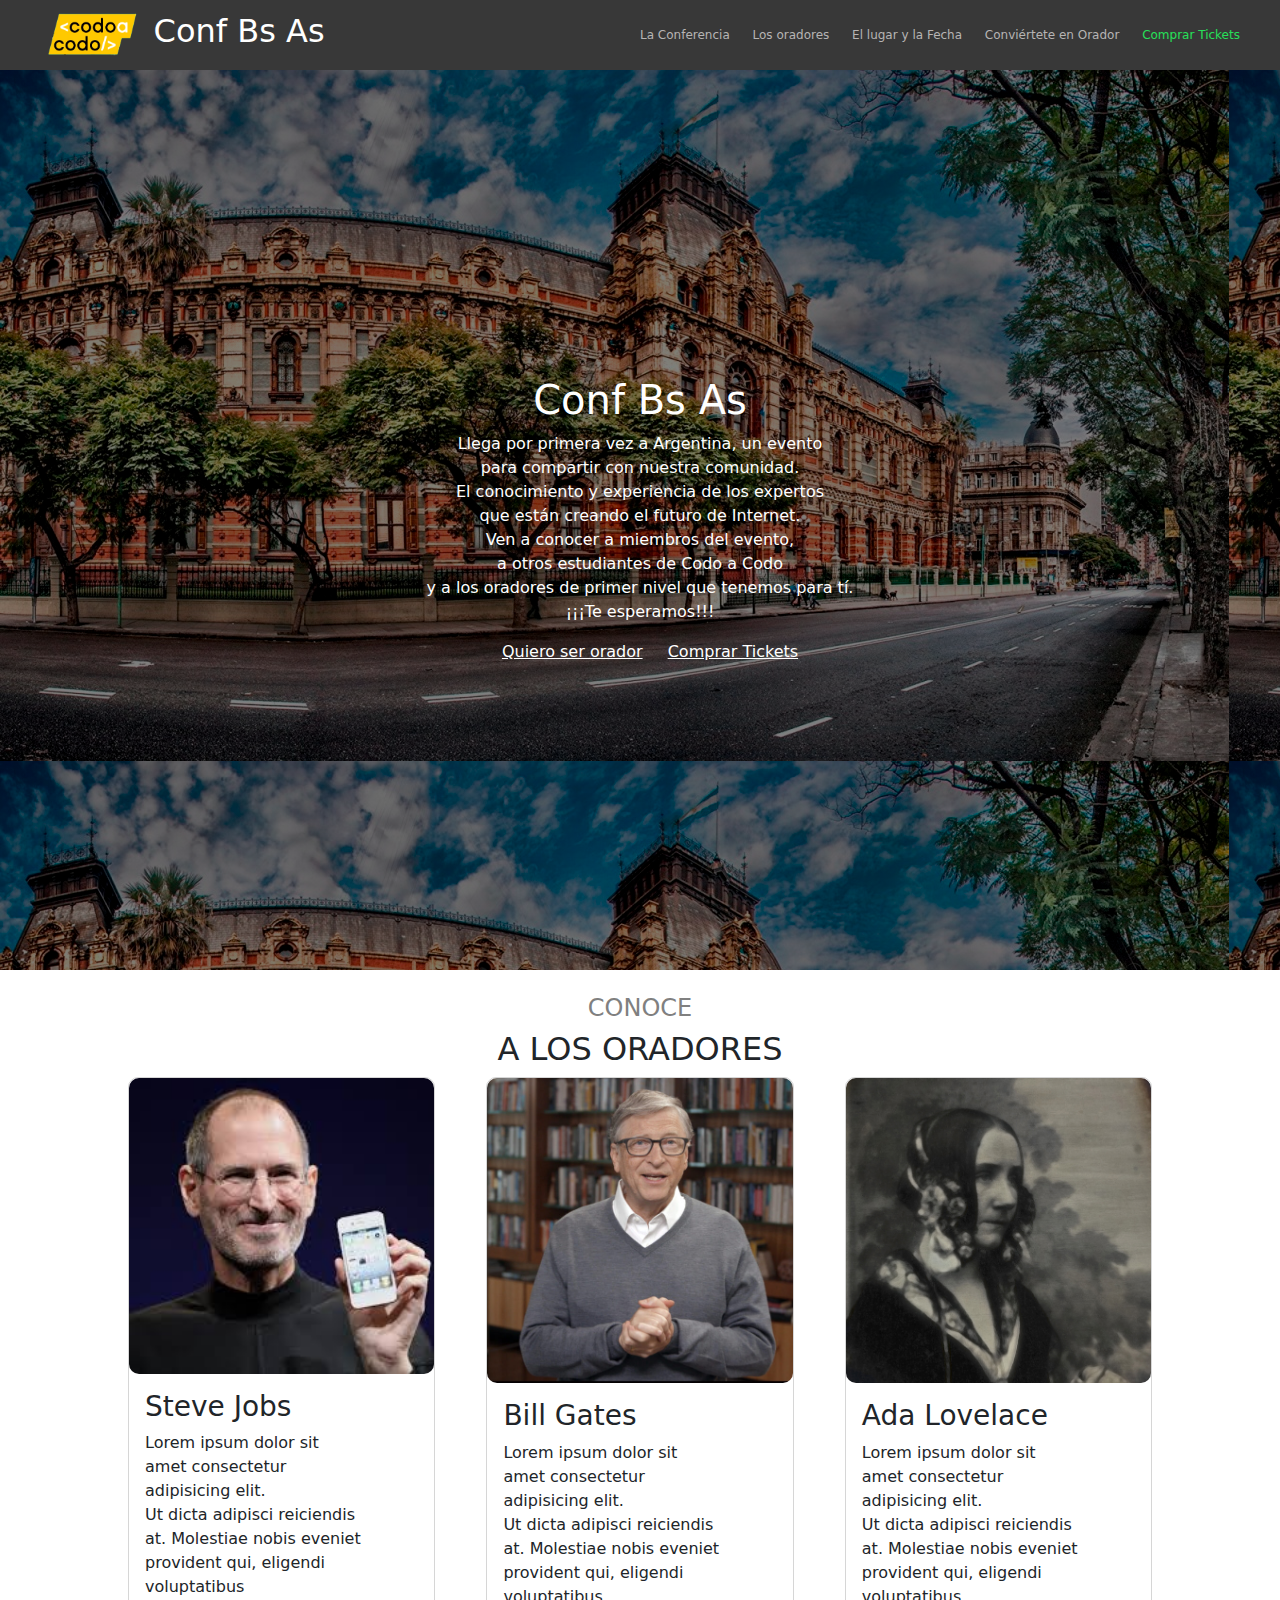
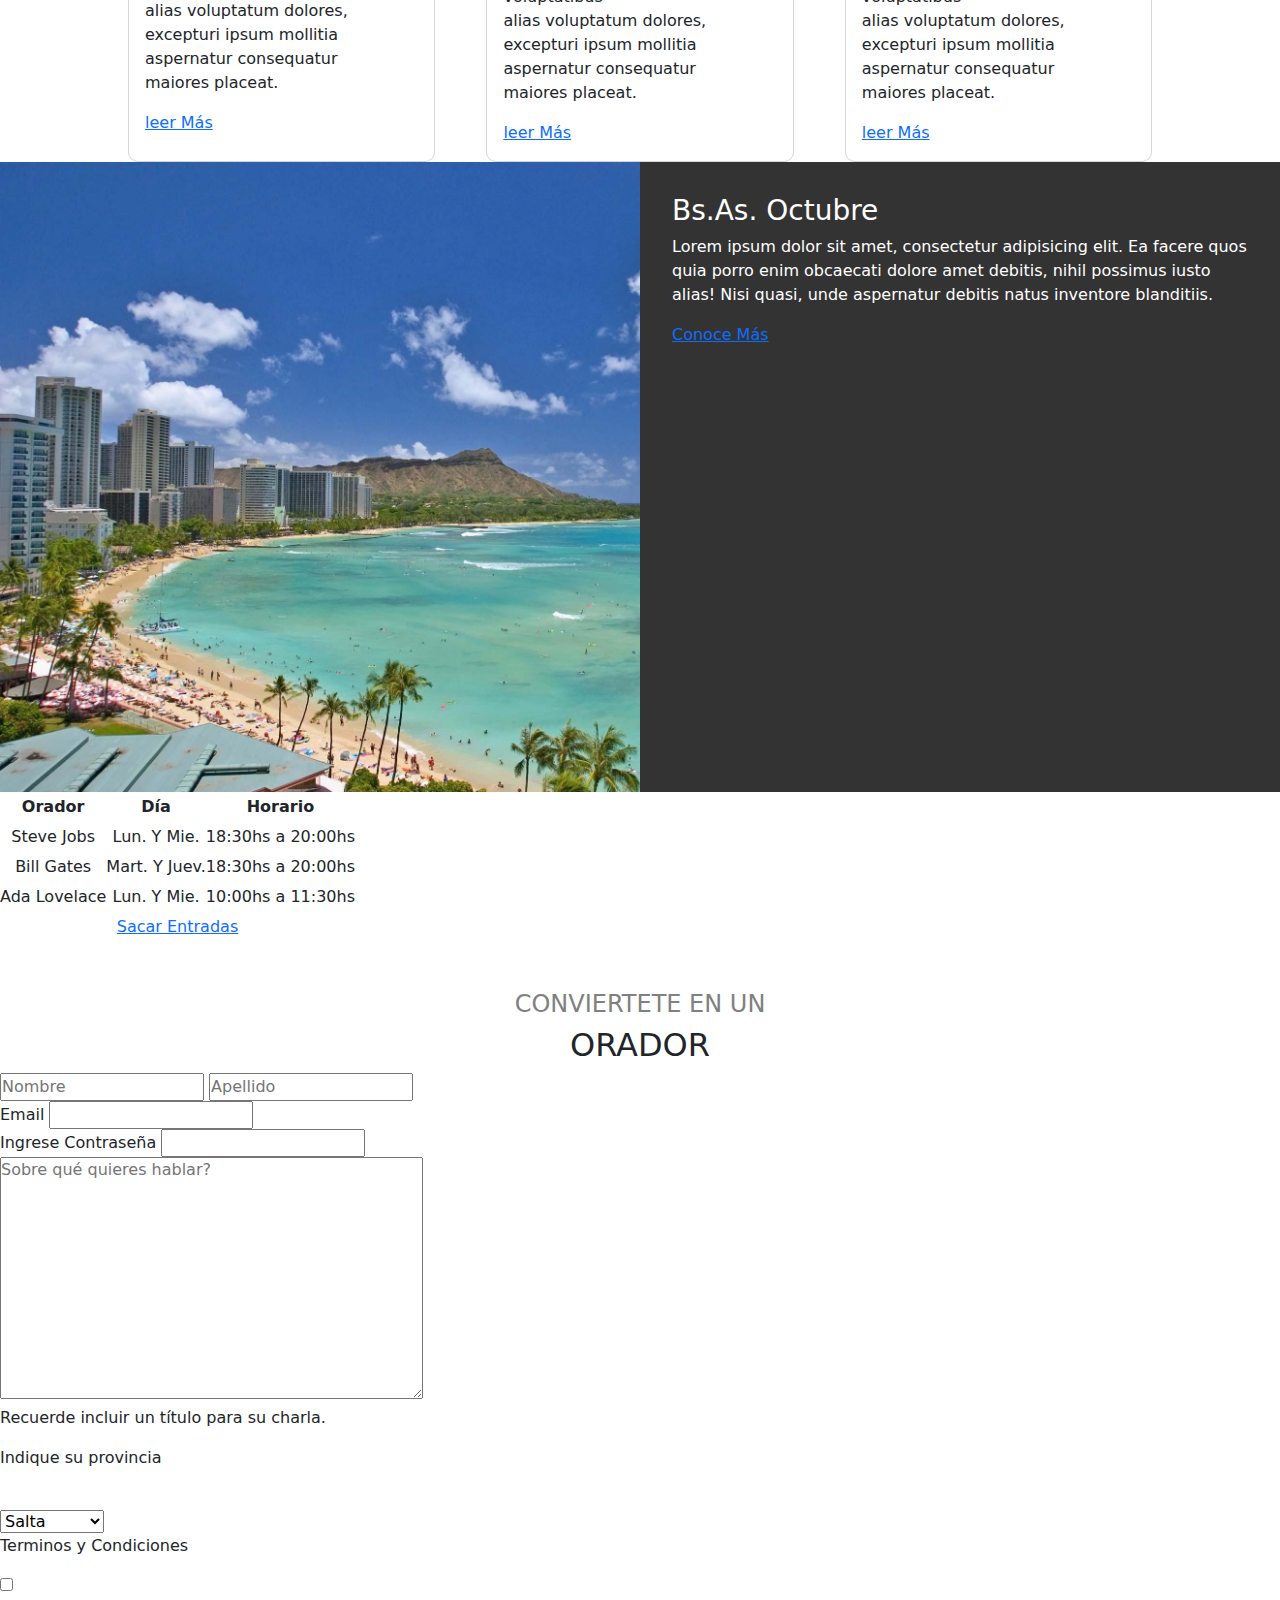
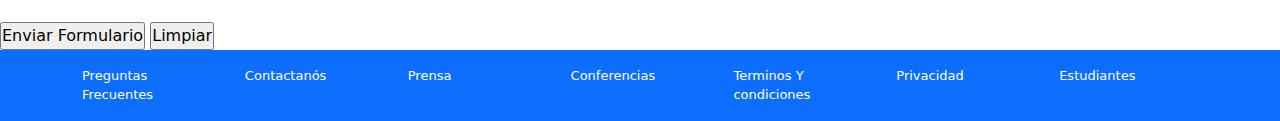
<file: index.html>
<!DOCTYPE html>
<html lang="es">
    <head>
        <meta charset="UTF-8">
        <meta http-equiv="X-UA-Compatible" content="IE=edge">
        <meta name="viewport" content="width=device-width, initial-scale=1.0">
        <title>Conferencia Bs As</title>
        <link rel="shortcut icon" href="favicon.ico">
         <!-- Bootstrap CSS 
       
        <link href="https://cdn.jsdelivr.net/npm/bootstrap@5.0.2/dist/css/bootstrap.min.css" rel="stylesheet" integrity="sha384-EVSTQN3/azprG1Anm3QDgpJLIm9Nao0Yz1ztcQTwFspd3yD65VohhpuuCOmLASjC" crossorigin="anonymous"> -->
        <link rel="stylesheet" href="./css/bootstrap.css">
        <link rel="stylesheet" href="./css/estilos.css">
       
      
    </head>
     
    <body>
        <header class="header__flex">
            <div class="logo">
                <img class="img__logo" src="./assets/imagenes/codoacodo.png" alt="Logo de codo a codo" loading="lazy">
                <h2 class="tituloBsAs"> Conf Bs As</h2>
            </div>
          
            <nav class="navegador">
                <a  class="link" href="#">La Conferencia </a>
                <a  class="link" href="./pages/los_oradores.html">Los oradores</a>
                <a  class="link" href="./pages/lugaryfecha.html">El lugar y la Fecha</a>
                <a  class="link" href="./pages/contacto.html">Conviértete en Orador</a>
                <a  class="link1" href="./pages/comprartickets.html">Comprar Tickets</a>
            </nav>
        </header>
    
        <!-- <header>
            <nav class="navbar navbar-expand-lg navbar-light bgGris">
                <div class="container-fluid">
                  <a class="navbar-brand" href="#">
                    <div class="d-flex justify-content-center align-items-center">
                        <img src="./assets/imagenes/codoacodo.png" alt="Logo de codo a codo" loading="lazy" width="100">
                        <h4 class="text-white">Conf.Bs.As.</h4>
                    </div>
                   
                 </a>
                  <button class="navbar-toggler" type="button" data-bs-toggle="collapse" data-bs-target="#navbarSupportedContent" aria-controls="navbarSupportedContent" aria-expanded="false" aria-label="Toggle navigation">
                    <span class="navbar-toggler-icon"></span>
                  </button>
                  <div class="collapse navbar-collapse" id="navbarSupportedContent">
                    <div class="ancho d-flex justify-content-end">
                        <ul class="navbar-nav me-auto mb-2 mb-lg-0 bg-primary ">
                            <li class="nav-item">
                              <a class="nav-link active text-white" aria-current="page" href="#">La Conferencia</a>
                            </li>
                            <li class="nav-item"> <a  class="nav-link text-white" href="./pages/los_oradores.html">Los oradores</a></li>
                            <li class="nav-item"> <a  class="nav-link text-white" href="./pages/lugaryfecha.html">El lugar y la Fecha</a></li>
                            <li class="nav-item"> <a  class="nav-link text-white" href="./pages/contacto.html">Conviértete en Orador</a></li>
                            <li class="nav-item"> <a  class="nav-link text-white" href="./pages/comprartickets.html">Comprar Tickets</a></li>
                        </ul>

                    </div>
                   
                   
                  </div>
                </div>
            </nav>

        </header>-->
       
        <main>
            <section class="sectionPrincipal">
                <div class="contenidoPrincipal">
                    <h1>Conf Bs As</h1>
                    <p class="parrafoPrincipal">Llega por primera vez a Argentina, un evento <br>
                         para compartir con nuestra comunidad. <br>
                         El conocimiento y experiencia de los expertos <br>
                         que están creando el futuro de Internet. <br>
                         Ven a conocer a miembros del evento, <br>
                         a otros estudiantes de Codo a Codo <br> 
                         y a los oradores de primer nivel que tenemos para tí. <br>
                         ¡¡¡Te esperamos!!!</p>
                    <a class="orador" href="./pages/contacto.html">Quiero ser orador</a>
                    <a class="tickets" href="./pages/comprartickets.html">Comprar Tickets</a> <br>
                </div>
               
            </section>
        
        </main> <br>
        <section class="sectionTarjetas">
            <div class="tituloTarjetas">
                <h4 class="conoce">CONOCE</h4>
                <h2>A LOS ORADORES</h2>
            </div>
            <div class="padreTarjetas">
                <div  class="tarjetas__flex">
                    <div  class="tarjeta">
                        <!--es una etiqueta contenedora y es una etiqueta comodin en bloque  height="400"-->
                        <img class="tarjetaImagen" src="./assets/imagenes/steve.jpg" alt="imagen card" loading="lazy" width="300" >
                        <div class="tarjetaContenido">
                            <h3>Steve Jobs</h3>
                            <div class="tarjetaParrafo">
                                <p>Lorem ipsum dolor sit amet consectetur adipisicing elit. <br> Ut dicta adipisci reiciendis at. Molestiae nobis eveniet provident qui, eligendi voluptatibus <br> alias voluptatum dolores, excepturi ipsum mollitia aspernatur consequatur maiores placeat.</p>
                            </div>
                          
                            <a href="">leer Más</a>
                        </div>
                       
                    </div>
                    
                    <div class="tarjeta">
                        <!--es una etiqueta contenedora y es una etiqueta comodin en bloque-->
                        <img  class="tarjetaImagen" src="./assets/imagenes/bill.jpg" alt="imagen card" loading="lazy" width="300">
                        <div class="tarjetaContenido">
                            <h3>Bill Gates</h3>
                            <div class="tarjetaParrafo">
                                <p>Lorem ipsum dolor sit amet consectetur adipisicing elit. <br> Ut dicta adipisci reiciendis at. Molestiae nobis eveniet provident qui, eligendi voluptatibus <br> alias voluptatum dolores, excepturi ipsum mollitia aspernatur consequatur maiores placeat.</p>
                            </div>
                          
                            <a href="">leer Más</a>
                        </div>
                    </div>
                  
                    <div class="tarjeta">
                        <!--es una etiqueta contenedora y es una etiqueta comodin en bloque-->
                        <img  class="tarjetaImagen" src="./assets/imagenes/ada.jpeg" alt="imagen card" loading="lazy" width="300">
                        <div class="tarjetaContenido">
                            <h3>Ada Lovelace</h3>
                            <div class="tarjetaParrafo">
                                <p>Lorem ipsum dolor sit amet consectetur adipisicing elit. <br> Ut dicta adipisci reiciendis at. Molestiae nobis eveniet provident qui, eligendi voluptatibus <br> alias voluptatum dolores, excepturi ipsum mollitia aspernatur consequatur maiores placeat.</p>
                            </div>
                          
                            <a href="">leer Más</a>
                        </div>
                    </div>
                </div>
            </div>
          
           
        </section>
        <!--tarjetas de bootstrap
        <section class="container">
            <div class="card-group">
                <div class="card">
                  <img src="./assets/imagenes/steve.jpg" class="card-img-top" alt="...">
                  <div class="card-body">
                    <h5 class="card-title">Steve</h5>
                    <p class="card-text">This is a wider card with supporting text below as a natural lead-in to additional content. This content is a little bit longer.</p>
                   
                  </div>
                </div>
                <div class="card">
                  <img src="./assets/imagenes/bill.jpg" class="card-img-top" alt="...">
                  <div class="card-body">
                    <h5 class="card-title">Gate</h5>
                    <p class="card-text">This card has supporting text below as a natural lead-in to additional content.</p>
                   
                  </div>
                </div>
                <div class="card">
                  <img src="./assets/imagenes/ada.jpeg" class="card-img-top" alt="...">
                  <div class="card-body">
                    <h5 class="card-title">Ada</h5>
                    <p class="card-text">This is a wider card with supporting text below as a natural lead-in to additional content. This card has even longer content than the first to show that equal height action.</p>
                  
                  </div>
                </div>
            </div>

        </section>-->
        <section class="sectionDividida">
            <div class="imagenIzq">

            </div>
            
            <div class="contenidoDer">
                <h3>Bs.As. Octubre</h3>
                <p>Lorem ipsum dolor sit amet, consectetur adipisicing elit. Ea facere quos quia porro enim obcaecati dolore amet debitis, nihil possimus iusto alias! Nisi quasi, unde aspernatur debitis natus inventore blanditiis.</p>
                <a href="">Conoce Más</a>

            </div>
        </section>
        <!--<section class="container-fluid">
            <div class="row alto">
               <div class="col-sm-12 col-xl-6 imagenIzqB h-50">

               </div>
               <div class="col-sm-12 col-xl-6 contenidoDerB d-flex flex-direction-column align-items-start">
                    <h3>Bs.As. Octubre</h3>
                    <p>Lorem ipsum dolor sit amet, consectetur adipisicing elit. Ea facere quos quia porro enim obcaecati dolore amet debitis, nihil possimus iusto alias! Nisi quasi, unde aspernatur debitis natus inventore blanditiis.</p>
                    <a href="">Conoce Más</a>
               </div>
            </div>

        </section>
       
       
       <section>
        <!-- Clase del miercoles, formulario (Ver enlaces internos!!!!)-->
        <table class="table1">
            <thead>
                <tr>
                    <th>Orador</th>
                    <th>Día</th>
                    <th>Horario</th>
                </tr>
            </thead>
            <tbody>
                <tr>
                    <td>Steve Jobs</td>
                    <td>Lun. Y Mie.</td>
                    <td>18:30hs a 20:00hs</td>
                </tr>
                <tr>
                    <td>Bill Gates</td>
                    <td>Mart. Y Juev.</td>
                    <td>18:30hs a 20:00hs</td>
                </tr>
                <tr>
                    <td>Ada Lovelace</td>
                    <td>Lun. Y Mie.</td>
                    <td>10:00hs a 11:30hs</td>
                </tr>
            </tbody>
            <tfoot>
                <tr>
                    <td colspan="3"> <a href="">Sacar Entradas</a> </td>
                </tr>
            </tfoot>


        </table>
       </section>
       <br><br>
       <section>
        <div>
            <h4 class="conoce">CONVIERTETE EN UN </h4>
            <h2 class="orador1">ORADOR</h2>   
        </div>
       
         <form action="">
            <div>
                <input type="text" placeholder="Nombre" >
                <input type="text" placeholder="Apellido">
            </div>
            <div>
                <label for="">Email</label>
                <input type="email">
            </div>
            <div>
                <label for="">Ingrese Contraseña</label>
                <input type="password" required>
            </div>
           
            <div>
              <textarea name="" id="" cols="50" rows="10" placeholder="Sobre qué quieres hablar?"></textarea>
            </div>
             <p>Recuerde incluir un título para su charla.</p>
             <div>
                <p>Indique su provincia</p>
                <br>
                <select >
                    <option value="">Salta</option>
                    <option value="">Entre Rios</option>
                    <option value="">Santa Fe</option>
                    <option value="">Rio Negro</option>
                    <option value="">Cordoba</option>
                </select>
             </div>
              <div>
               <p>Terminos y Condiciones</p> 
               <input type="checkbox" name="terminos">
              </div>
             <br>
             <div>
                <input type="submit" value="Enviar Formulario">
                <input type="reset" value="Limpiar">
             </div>
           


         </form>
       </section>
      <section> 
        <!--<div class="mb-3">
            <input type="text" class="form-control" placeholder="Nombre" >
            <input type="text" class="form-control" placeholder="Apellido">
            
          </div>
          <div class="mb-3">
           
            <textarea class="form-control" id="exampleFormControlTextarea1" rows="3" placeholder="Sobre qué quieres hablar?"></textarea>
          </div>
      </section>-->
      
       <footer class="bg-primary">
        <div class="container">
            <div class="row">
                <div class="col pt-3 pb-3"> <a class="text-white text-decoration-none" href="">Preguntas Frecuentes</a></div>
                <div class="col pt-3 pb-3"> <a class="text-white text-decoration-none" href="">Contactanós</a> </div>
                <div class="col pt-3 pb-3"> <a class="text-white text-decoration-none" href="">Prensa</a> </div>
                <div class="col pt-3 pb-3"> <a class="text-white text-decoration-none" href="">Conferencias</a> </div>
                <div class="col pt-3 pb-3"> <a class="text-white text-decoration-none" href="">Terminos Y condiciones</a> </div>
                <div class="col pt-3 pb-3"> <a class="text-white text-decoration-none" href="">Privacidad</a> </div>
                <div class="col pt-3 pb-3"> <a class="text-white text-decoration-none" href="">Estudiantes</a> </div>
            </div>
        </div>
          
       </footer>
     <!-- Option 1: Bootstrap Bundle with Popper -->
     <script src="https://cdn.jsdelivr.net/npm/bootstrap@5.0.2/dist/js/bootstrap.bundle.min.js" integrity="sha384-MrcW6ZMFYlzcLA8Nl+NtUVF0sA7MsXsP1UyJoMp4YLEuNSfAP+JcXn/tWtIaxVXM" crossorigin="anonymous"></script>
    </body>
</html>
</file>
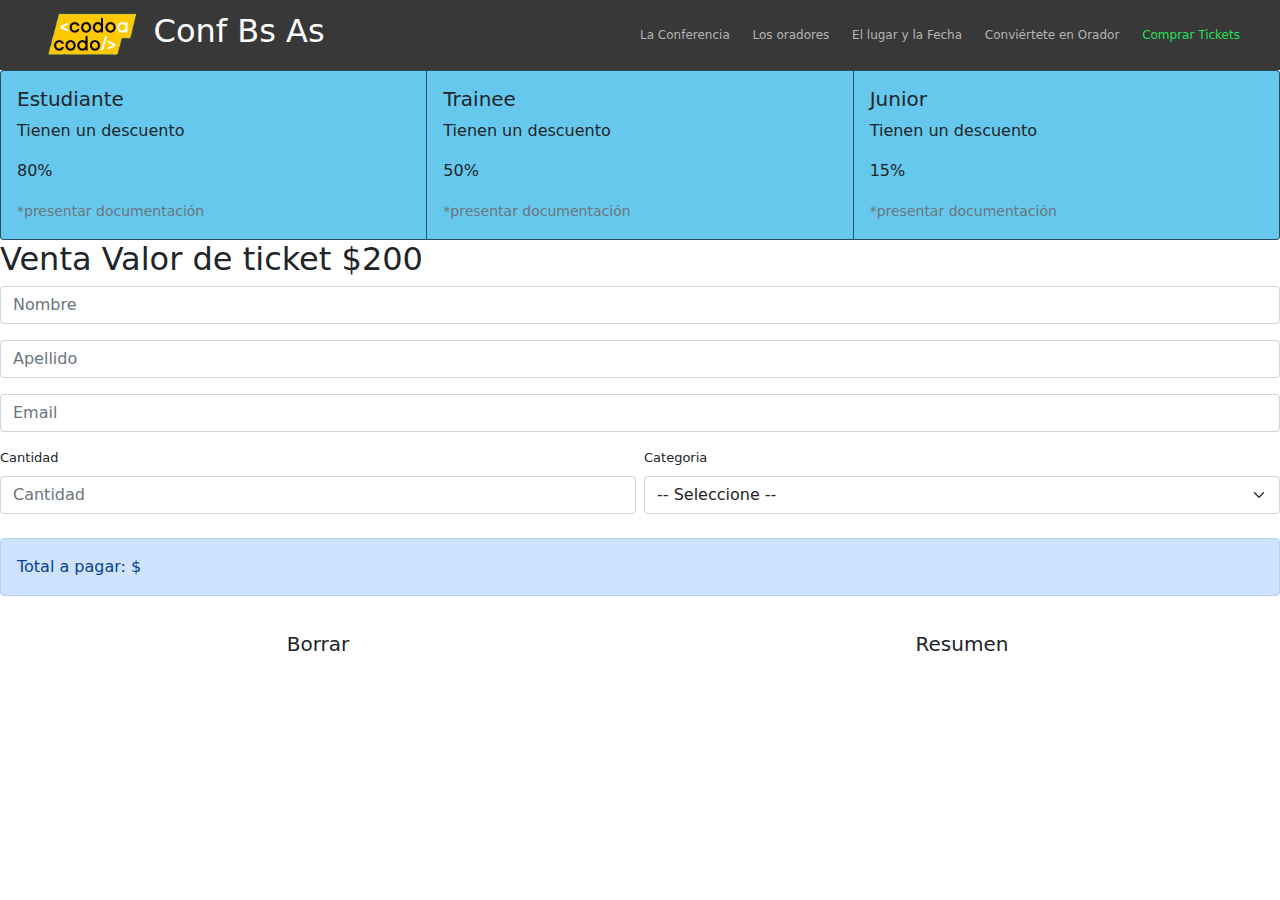
<file: pages/comprartickets.html>
<!DOCTYPE html>
<html lang="es">
    <head>
        <meta charset="UTF-8">
        <meta http-equiv="X-UA-Compatible" content="IE=edge">
        <meta name="viewport" content="width=device-width, initial-scale=1.0">
        <title>Comprar Tickets</title>
        <link rel="shortcut icon" href="favicon.ico">
         <!-- Bootstrap CSS 
       
        <link href="https://cdn.jsdelivr.net/npm/bootstrap@5.0.2/dist/css/bootstrap.min.css" rel="stylesheet" integrity="sha384-EVSTQN3/azprG1Anm3QDgpJLIm9Nao0Yz1ztcQTwFspd3yD65VohhpuuCOmLASjC" crossorigin="anonymous"> -->
        <link rel="stylesheet" href="../css/bootstrap.css">
        <link rel="stylesheet" href="../css/estilos.css">
       
      
    </head>
     
    <body>
        <header class="header__flex">
            <div class="logo">
                <img class="img__logo" src="../assets/imagenes/codoacodo.png" alt="Logo de codo a codo" loading="lazy">
                <h2 class="tituloBsAs"> Conf Bs As</h2>
            </div>
          
            <nav class="navegador">
                <a  class="link" href="../index.html">La Conferencia </a>
                <a  class="link" href="./pages/los_oradores.html">Los oradores</a>
                <a  class="link" href="./lugaryfecha.html">El lugar y la Fecha</a>
                <a  class="link" href="./pages/contacto.html">Conviértete en Orador</a>
                <a  class="link1" href="#">Comprar Tickets</a>
            </nav>
        </header>
    
        <!-- <header>
            <nav class="navbar navbar-expand-lg navbar-light bgGris">
                <div class="container-fluid">
                  <a class="navbar-brand" href="#">
                    <div class="d-flex justify-content-center align-items-center">
                        <img src="./assets/imagenes/codoacodo.png" alt="Logo de codo a codo" loading="lazy" width="100">
                        <h4 class="text-white">Conf.Bs.As.</h4>
                    </div>
                   
                 </a>
                  <button class="navbar-toggler" type="button" data-bs-toggle="collapse" data-bs-target="#navbarSupportedContent" aria-controls="navbarSupportedContent" aria-expanded="false" aria-label="Toggle navigation">
                    <span class="navbar-toggler-icon"></span>
                  </button>
                  <div class="collapse navbar-collapse" id="navbarSupportedContent">
                    <div class="ancho d-flex justify-content-end">
                        <ul class="navbar-nav me-auto mb-2 mb-lg-0 bg-primary ">
                            <li class="nav-item">
                              <a class="nav-link active text-white" aria-current="page" href="#">La Conferencia</a>
                            </li>
                            <li class="nav-item"> <a  class="nav-link text-white" href="./pages/los_oradores.html">Los oradores</a></li>
                            <li class="nav-item"> <a  class="nav-link text-white" href="./pages/lugaryfecha.html">El lugar y la Fecha</a></li>
                            <li class="nav-item"> <a  class="nav-link text-white" href="./pages/contacto.html">Conviértete en Orador</a></li>
                            <li class="nav-item"> <a  class="nav-link text-white" href="./pages/comprartickets.html">Comprar Tickets</a></li>
                        </ul>

                    </div>
                   
                   
                  </div>
                </div>
            </nav>

        </header>-->
       

        <div class="card-group">
            <div class="card">
              
              <div class="card-body">
                <h5 class="card-title">Estudiante</h5>
                <p class="card-text">Tienen un descuento</p>
                <p class="card-text">80%</p>
                <p class="card-text"><small class="text-muted">*presentar documentación</small></p>
              </div>
            </div>
            <div class="card">
              
              <div class="card-body">
                <h5 class="card-title">Trainee</h5>
                <p class="card-text">Tienen un descuento</p>
                <p class="card-text">50%</p>
                <p class="card-text"><small class="text-muted">*presentar documentación</small></p>
              </div>
            </div>
            <div class="card">
              
              <div class="card-body">
                <h5 class="card-title">Junior</h5>
                <p class="card-text">Tienen un descuento</p>
                <p class="card-text">15%</p>
                <p class="card-text"><small class="text-muted">*presentar documentación</small></p>
              </div>
            </div>
          </div>

          <h2 class="título-gral">Venta <span>Valor de ticket $200</span></h2>

          <form action="">
            <div class="row-gx-2">
                <div class="col-md mb-3">
                    <input type="text" class="form-control" placeholder="Nombre" aria-label="Nombre" id="nombre" required>
                </div>
                <div class="col-md mb-3">
                    <input type="text" class="form-control" placeholder="Apellido" aria-label="Apellido" id="apellido" required>
                </div>
              </div>
              <div class="col-md mb-3">
                <input type="email" class="form-control" placeholder="Email" aria-label="Email" id="mail" required>
            </div>

            </div>
            <div class="row gx-2">
                <div class="col-md mb-3">
                    <label for="cantidadTickets" class="form-label">Cantidad</label>
                    <input type="number" class="form-control" placeholder="Cantidad" aria-label="Cantidad" id="cantidadTickets" min="1">
            </div> 
                <div class="col-md mb-3">
                    <label for="categoriaSelect" class="form-label">Categoria</label>
                    <select class="form-select" aria-label="Categoria" id="categoriaSelect">
                        <option value="" selected>-- Seleccione --</option>
                        <option value="0">Sin Categoria</option>
                        <option value="1">Estudiante</option>
                        <option value="2">Trainee</option>
                        <option value="3">Junior</option>
                    </select>
                </div>
            </div>
            <div class="alert alert-primary mt-2 mb-4" role="alert">
                Total a pagar: $ <span id="totalPago" class="aling-middle"></span>
            </div>
            <div class="row gx-2">
                <div class="col-md mb-3">
                    <button type="reset" class="w-100 btn btn-lg btn-form" id="btnBorrar">Borrar</button>
                </div>
                <div class="col-md mb-3">
                    <button type="button" class="w-100 btn btn-lg btn-form" id="btnResumen">Resumen</button>
              </div>
            </div>
          </form>
          
       </footer>
     <!-- Option 1: Bootstrap Bundle with Popper -->
     <script src="https://cdn.jsdelivr.net/npm/bootstrap@5.0.2/dist/js/bootstrap.bundle.min.js" integrity="sha384-MrcW6ZMFYlzcLA8Nl+NtUVF0sA7MsXsP1UyJoMp4YLEuNSfAP+JcXn/tWtIaxVXM" crossorigin="anonymous"></script>

       <script src="../js/comprartickets.js"></script>

    </body>
</html>
</file>
<file: css/estilos.css>
*{
    margin: 0;
    padding: 0;
    box-sizing: border-box;
}



.bgColorRosa{
    background-color: #f28f97;
}
.bgGris{
    background-color: #383737;
}
.ancho{
    width: 80%;
}
.header__flex{
    background-color:rgb(56, 56, 56);
    display: flex;
    justify-content:center;

}
.logo{
    display:flex;
    align-items: center;
   
    width:50%;
    padding-left:2rem;
}
.img__logo{
    width:20%;
  
}

.tituloBsAs{
    color: white
}

.navegador{
   
    padding-right: 2.5rem;
    width:50%;
    display: flex;
    align-items: center;
    justify-content:space-between;
}
.link{
    text-decoration: none;
    color: rgb(182, 180, 180);
    font-size: 0.75rem;
}

.link1{
    text-decoration: none;
    color: rgb(38, 224, 88);
    font-size: 0.75rem;
}
.imagenMain{
    width:100%;
}
/*pantalla divida*/
.sectionDividida{
    display: flex;
    height:70vh;
}
.alto{
    height:70vh;
}
.imagenIzq{
    height:100%;
    width:50%;
    background-image: url("../assets/imagenes/honolulu.jpg");
    background-size: cover;
}
.imagenIzqB{
    height:100%;
 
    background-image: url("../assets/imagenes/honolulu.jpg");
    background-size: cover;
}
.contenidoDerB{
    height:100%;
  
    padding:2rem ;
    background-color: #343333;
    color:white;
    font-size: 1.5rem;
    display: flex;
    flex-direction: column;
    align-items: flex-start;
}
.contenidoDer{
    height:100%;
    width:50%;
    padding:2rem ;
    background-color: #343333;
    color:white;
    font-size: 1rem;
    display: flex;
    flex-direction: column;
    align-items: flex-start;
}
.sectionTarjetas{
    display:flex;
    flex-direction: column;
    align-items: center;
    }

.conoce{
    color:gray;
    font-size:1.5rem;
   text-align: center;
}
.padreTarjetas{
    width:100%;
    display: flex;
    justify-content: center;
    align-items: center;
}
.tarjetas__flex{
    width:80%;
    display:flex;
   
    justify-content:space-between;
   
}
.tarjeta{
    background-color: white;
    width: 30%;
    border:1px solid rgb(214, 214, 214);
    border-radius: 10px;
}
.tarjetaImagen{
    width: 100%;
    border-radius: 10px;
}
.tarjetaContenido{
    padding:1rem;
}
.tarjetaParrafo{
    width:80%;
}
.sectionPrincipal{
    background-image: linear-gradient(to right,rgb(0 0 0 /.5),rgb(0 0 0 /.5)), url("../assets/imagenes/ba1copia.jpg");
    height:100vh;
    width: 100%;
    display: flex;
    justify-content:flex-end;
    align-items:center;
}
.contenidoPrincipal{
    width: 100%;
    text-align:center;
    color:white;
}
.orador{
    color:white;
    padding: 20px
}

.orador1{
    text-align: center;
}

.table1{
    text-align: center;
    line-height: 30px;
}

.tickets{
    color:white
}

.row{
    font-size: small;
}


/*celular*/
@media screen and (max-width:768px){
  .header__flex{
    flex-direction: column;
    
 }
 .logo{
    width:100%;
    justify-content:space-between;
    padding-right:2rem;
    margin-bottom: 0.5rem;
 }
 .navegador{
    width:100%;
    flex-direction: column;
    padding-right: initial;
 }   
 .link{
    border-bottom: 1px solid rgb(57, 57, 57);
    display:inline-block;
    width:100%;
    text-align: center;
    padding-top:0.6rem;
    padding-bottom:0.6rem;
    font-size: 1.2rem;
 }

.link1{
    border-bottom: 1px solid rgb(57, 57, 57);
    display:inline-block;
    width:100%;
    text-align: center;
    padding-top:0.6rem;
    padding-bottom:0.6rem;
    font-size: 1.2rem;
}


 /*imagen principal*/
 .sectionPrincipal{
    height: 60vh;
    justify-content:center;
 }
 .parrafoPrincipal{
    line-height:1.5rem;
    text-align: center;
 }

 /*tarjetas*/
 .tarjetas__flex{
    flex-direction: column;
    align-items: center;
 }
 .tarjeta{
    width:90%;
    margin-bottom: 1rem;
    box-shadow: -7px -7px 50px 6px rgba(0,0,0,0.54);
                -webkit-box-shadow: -7px -7px 50px 6px rgba(0,0,0,0.54);
                -moz-box-shadow: -7px -7px 50px 6px rgba(0,0,0,0.54);
 }
 .tituloTarjetas{
    margin-bottom:1rem;
 }

}
/*tablet*/
@media screen and (min-width:769px) and (max-width:1024px){
    .header__flex{
        height: 5rem;
      
    }
    .logo{
        width:30%;
    }
    .navegador{
        width:70%;
        padding:0;
        justify-content:space-between;
    }

}

/*tamaño destock*/
@media screen and (min-width:1025px){

}
</file>
